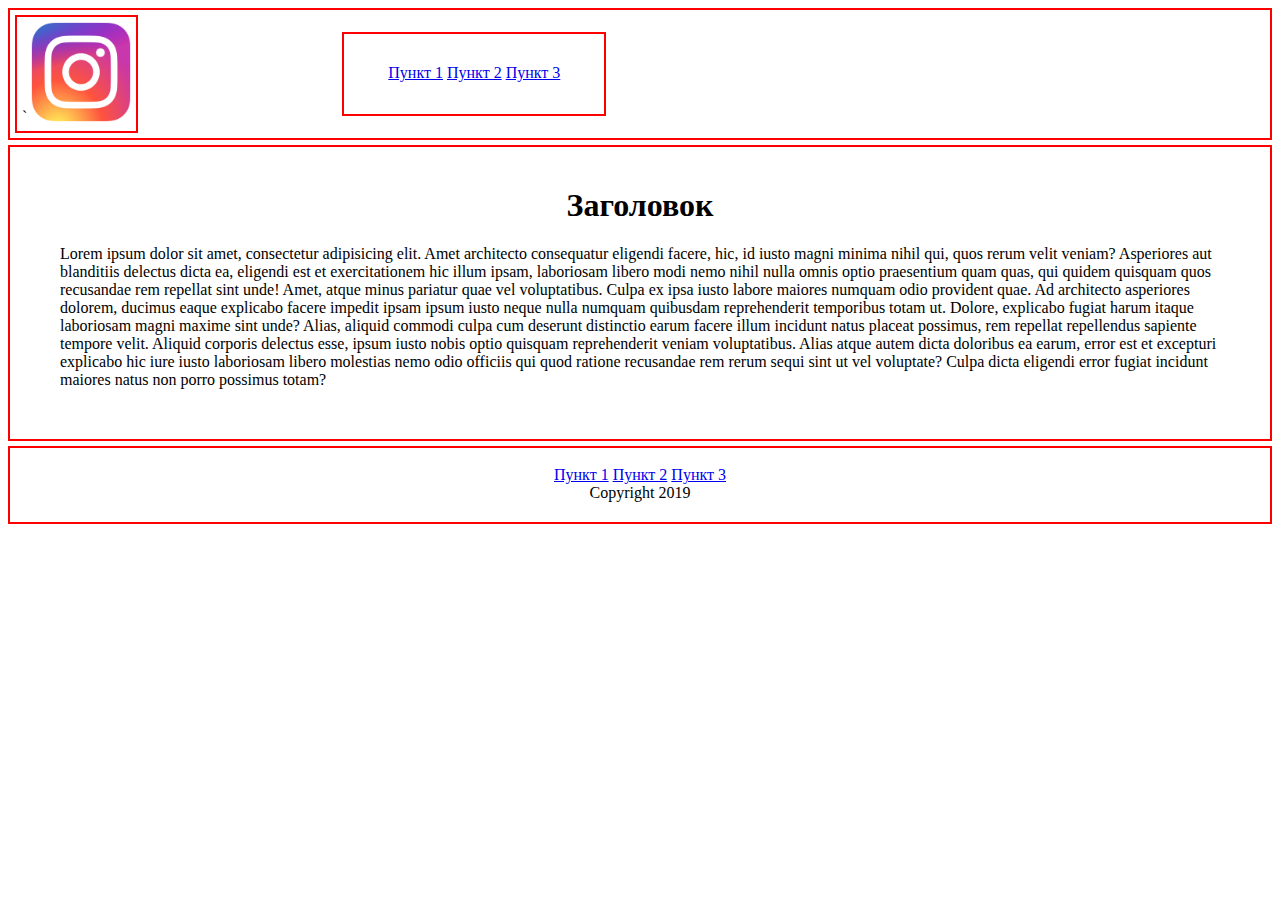
<file: index.html>
<!DOCTYPE html>
<html lang="en">
<head>
    <meta charset="UTF-8">
    <title>HomeWork Datsenko</title>
    <style>

        h1{
            margin-top: -10px;
            text-align: center;
        }

    /*Style of header*/
    .header {
        border: 2px solid red;
        padding: 5px;
        margin-bottom: 5px;
        height: 118px;
    }
    /*Style of content*/
    .content {
        border: 2px solid red;
        padding: 50px;
        margin-bottom: 5px;
    }
    .menu {
        display: inline-block;
        border: 2px solid red;
        padding: 5px;
        width: 250px;
        margin-bottom: 17px;
        margin-right: 20px;
        vertical-align: bottom;
        height: 70px;
        text-align: center;
    }
    .logo {
        display: inline-block;
        margin-right: 200px;
        padding: 5px;
        border: 2px solid red;
    }
    /*Style of footer*/
    .footer {
        border: 2px solid red;
        position: relative;
        text-align: center;
        width: 100%;
        height: 78px;
        box-sizing: border-box;
    }    
    </style>
</head>
<body>

            <!--Men'ushka-->
    <header class="header">
        <div class="logo">`
                <img src="logo.png" width="100px" height="100px" alt="inst">
        </div>
        
        <div class="menu">
            <p style="margin-bottom: 25px"></p>
            <a href="#">Пункт 1</a>
            <a href="#">Пункт 2</a>
            <a href="#">Пункт 3</a>
        </div>
    </header>
   
            <!--Body of site-->
     <main class="content">
         <h1>Заголовок</h1>
         <a>Lorem ipsum dolor sit amet, consectetur adipisicing elit. Amet architecto consequatur eligendi facere, hic, id iusto magni minima nihil qui, quos rerum velit veniam? Asperiores aut blanditiis delectus dicta ea, eligendi est et exercitationem hic illum ipsam, laboriosam libero modi nemo nihil nulla omnis optio praesentium quam quas, qui quidem quisquam quos recusandae rem repellat sint unde! Amet, atque minus pariatur quae vel voluptatibus. Culpa ex ipsa iusto labore maiores numquam odio provident quae. Ad architecto asperiores dolorem, ducimus eaque explicabo facere impedit ipsam ipsum iusto neque nulla numquam quibusdam reprehenderit temporibus totam ut. Dolore, explicabo fugiat harum itaque laboriosam magni maxime sint unde? Alias, aliquid commodi culpa cum deserunt distinctio earum facere illum incidunt natus placeat possimus, rem repellat repellendus sapiente tempore velit. Aliquid corporis delectus esse, ipsum iusto nobis optio quisquam reprehenderit veniam voluptatibus. Alias atque autem dicta doloribus ea earum, error est et excepturi explicabo hic iure iusto laboriosam libero molestias nemo odio officiis qui quod ratione recusandae rem rerum sequi sint ut vel voluptate? Culpa dicta eligendi error fugiat incidunt maiores natus non porro possimus totam?</a>
    </main>

            <!--Podval-->
    <footer class="footer" ><br>
        <div class="footertext">
             <a href="#">Пункт 1</a>
             <a href="#">Пункт 2</a>
             <a href="#">Пункт 3</a>
             <a><br>Copyright 2019</a>
        </div>
    </footer>

</body>
</html>
</file>
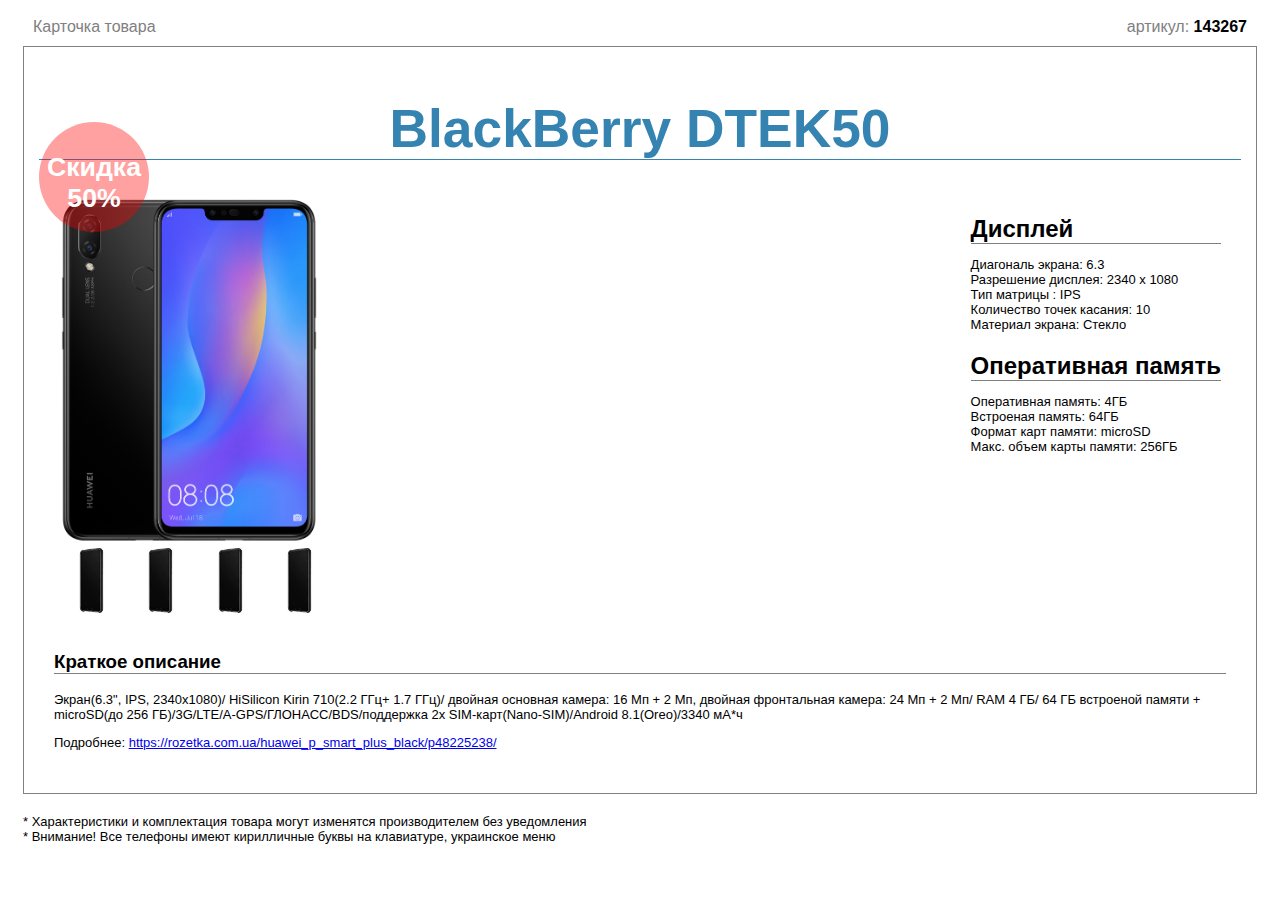
<file: HomeWork3/index.html>
<!DOCTYPE html>
<html lang="en">
<head>
    <meta charset="UTF-8">
    <title>Rozetka</title>
    <link href="css/style.css" rel="stylesheet">
</head>
<body>
    <div class="header">
        <a>Карточка товара</a>
        <div class="righthead">
            <a>aртикул:</a>
            <a id="num">143267</a>
        </div>
    </div>

    <div class="main">
        <div class="sale">
            <div class="saletext">
                <a>Скидка 50%</a>
            </div>
        </div>
        <h1>BlackBerry DTEK50</h1>
        <div class="container">
        <div class="left">
            <img src="img/phone.png"  width="260px" alt="huawei">
            <div class="pics">
                <img src="img/back.jpg" width="65">
                <img src="img/back.jpg" width="65">
                <img src="img/back.jpg" width="65">
                <img src="img/back.jpg" width="65">
            </div>
        </div>
        <div class="right">
            <h2>Дисплей</h2>
            <p>Диагональ экрана: 6.3
                <br>Разрешение дисплея: 2340 х 1080
                <br>Тип матрицы : IPS
                <br>Количество точек касания: 10
                <br>Материал экрана: Стекло
            </p>
            <h2>Оперативная память</h2>
            <p>Оперативная память: 4ГБ
                <br>Встроеная память: 64ГБ
                <br>Формат карт памяти: microSD
                <br>Макс. объем карты памяти: 256ГБ
            </p>
        </div>
        </div>
        <div class="bottom">
            <h3>Краткое описание</h3>
            <p>
                Экран(6.3", IPS, 2340х1080)/ HiSilicon Kirin 710(2.2 ГГц+ 1.7 ГГц)/ двойная основная камера: 16 Мп + 2 Мп, двойная фронтальная камера: 24 Мп + 2 Мп/ RAM 4 ГБ/ 64 ГБ встроеной памяти + microSD(до 256 ГБ)/3G/LTE/A-GPS/ГЛОНАСС/BDS/поддержка 2х SIM-карт(Nano-SIM)/Android 8.1(Oreo)/3340 мA*ч
            </p>
            <p>
               Подробнее:
                <a href="https://rozetka.com.ua/huawei_p_smart_plus_black/p48225238/">https://rozetka.com.ua/huawei_p_smart_plus_black/p48225238/</a>
            </p>
        </div>
    </div>

    <div class="footer">
            <a>* Характеристики и комплектация товара могут изменятся производителем без уведомления
            <br>* Внимание! Все телефоны имеют кирилличные буквы на клавиатуре, украинское меню
            </a>
    </div>
</body>
</html>
</file>
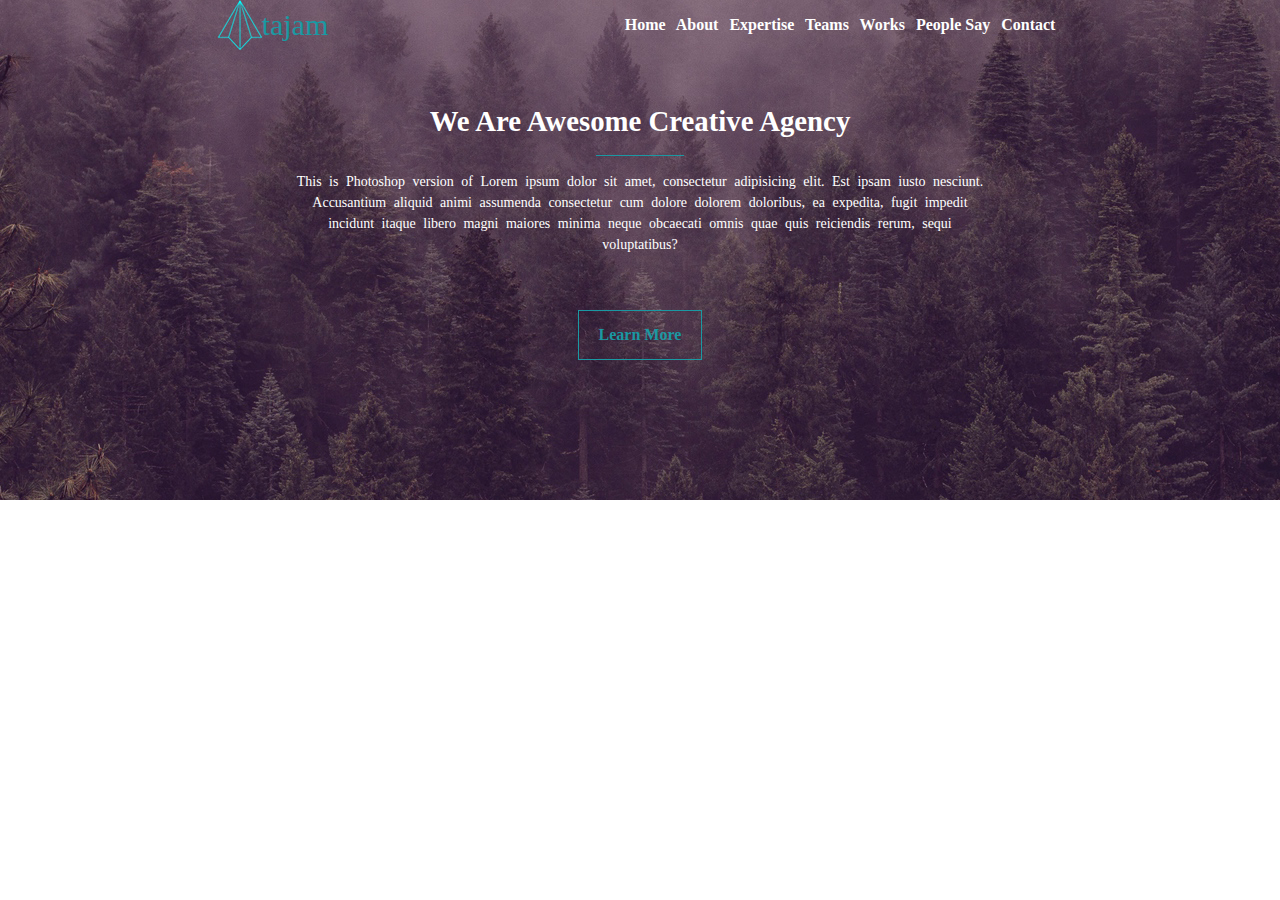
<file: HomeWork5/index.html>
<!DOCTYPE html>
<html lang="en">
<head>
    <meta charset="UTF-8">
    <title>Тайтл</title>
    <link href="css/style.css" rel="stylesheet">
    <link rel="shortcut icon" href="img/favicon.png">
</head>
<body>
    <div class="header">
        <div class="HeaderHelper"> <!--Для того, чтобы выровнять текст посередине, но не картинку-->

            <div class="header__content_navbar">
                <div class="header__content_navbar__logo">
                    <img src="img/logo.png" alt="logotype">
                    <div class="header__content_navbar_text">
                        <a>tajam</a>
                    </div>
                </div>

                <div class="header__content_navbar__navigation">
                    <a class="header__content_navbar__navigation-button" href="#">Home</a>
                    <a class="header__content_navbar__navigation-button" href="#">About</a>
                    <a class="header__content_navbar__navigation-button" href="#">Expertise</a>
                    <a class="header__content_navbar__navigation-button" href="#">Teams</a>
                    <a class="header__content_navbar__navigation-button" href="#">Works</a>
                    <a class="header__content_navbar__navigation-button" href="#">People Say</a>
                    <a class="header__content_navbar__navigation-button" href="#">Contact</a>
                </div>
            </div>

        <div class="header__content_main">
            <div class="header__content_main_h1">
                <h1>We Are Awesome Creative Agency</h1>
                <div class="header__content_main_h1-line"><br></div>
            </div>

            <div class="header__content_main_text">
            <p>This is Photoshop version of Lorem ipsum dolor sit amet, consectetur adipisicing elit. Est ipsam iusto nesciunt. Accusantium aliquid animi assumenda consectetur cum dolore dolorem doloribus, ea expedita, fugit impedit incidunt itaque libero magni maiores minima neque obcaecati omnis quae quis reiciendis rerum, sequi voluptatibus?</p>
            </div>
        </div>

        <div class="header__content_button">
            <a href="https://memepedia.ru/wp-content/uploads/2018/08/hochyu-olive-2.jpg" class="header__content_button-button">Learn More</a>
        </div>

        <div class="header__content_dots">

        </div>
        </div>
    </div>

    <div class="content">

    </div>

    <div class="footer">

    </div>
</body>
</html>
</file>
<file: HomeWork3/css/style.css>
.main{
    border: solid 1px grey;
    padding: 15px;
}
.header{
    display: flex;
    justify-content: space-between;
    padding: 10px;
    color: grey;
}
body{
    padding: 0px 15px;
    font-family: Arial;
}
.pics{
    padding: 0px;
 }
h2{
    border-bottom: solid 1px grey;
    margin-bottom: 10px;
}
.container{
    display: flex;
    justify-content: space-between;
    padding: 0px 20px;
}
h1{
    border-bottom: solid 1px #3583b1;
    text-align: center;
    font-size: 40pt;
    color: #3583b1;
}
h3{
    border-bottom: solid 1px grey;
}
p{
    font-size: small;
}
.footer{
    font-size: small;
    padding: 20px 0px;
}
.bottom{
    padding: 15px;
}
#num{
    color: black;
    font-weight: bold;
}
.sale{
    background: rgba(255, 0, 0, 0.37);
    width: 110px;
    height: 110px;
    border-radius: 50%;
    position: absolute;
    margin-top: 60px;
}

.saletext{
    color: white;
    font-weight: bold;
    font-size: 20pt;
    text-align: center;
    margin-top: 30px;
}
</file>
<file: HomeWork5/css/style.css>
*{
    margin: 0px;
    padding: 0px;
    font-family: MyriadPro;
}

a{
    text-decoration: none;
    color: inherit;
}
.header{
    background-image: url(header__forest.jpg);
    width: 100%;
    min-height: 500px;
    position: relative;
}

.HeaderHelper{
    width: 66%;
    justify-content: space-between;
    margin-left: auto;
    margin-right: auto;
    display: flex;
    flex-wrap: wrap;
    flex-direction: column;
    height: 400px;
    align-content: space-between;
}

.header__content_navbar{
    justify-content: space-between;
    width: 100%;
    display: flex;

}

.header__content_navbar__logo{
    display: inline-flex;
}

.header__content_navbar_text{
    font-size: 30px;
    color: #1a99a3;
    font-weight: 100;
    text-align: center;
    vertical-align: middle;
    margin-bottom: auto;
    margin-top: auto;
}

.header__content_navbar__navigation{
    font-weight: bold;
    display: inline;
    color: white;
    margin-bottom: auto;
    margin-top: auto;
}

.header__content_navbar__navigation-button{
    margin-right: 7px;
}

.header__content_navbar__navigation-button:hover{
    color: #1a99a3;
}

.header__content_main{
    width: 85%;
    margin-left: auto;
    margin-right: auto;
    text-align: center;

}


.header__content_main_h1{
    margin: 15px;
    font-size: 0.9em;
    color: white;

}

.header__content_main_h1-line{
    border-bottom: .1em solid #1a99a3;
    margin-right: 300px;
    margin-left: 300px;
}

.header__content_main_text{
    color: white;
    font-weight: 100;
    font-size: 14px;
    margin: 15px;
    position: relative;
    word-spacing: 4px;
    line-height: 1.5;
}

.header__content_button{
    border: solid 1px #1a99a3;
    font-weight: bold;
    padding: 15px;
    width: 11%;
    text-align: center;
    margin-right: auto;
    margin-left: auto;
    color: #1a99a3;
    transition: transform .5s;
}

.header__content_button:hover{
    background: #1a99a3;
    box-shadow: 3px 3px 3px 3px black;
    transform: scale(1.15);
    color: white;
}
</file>
